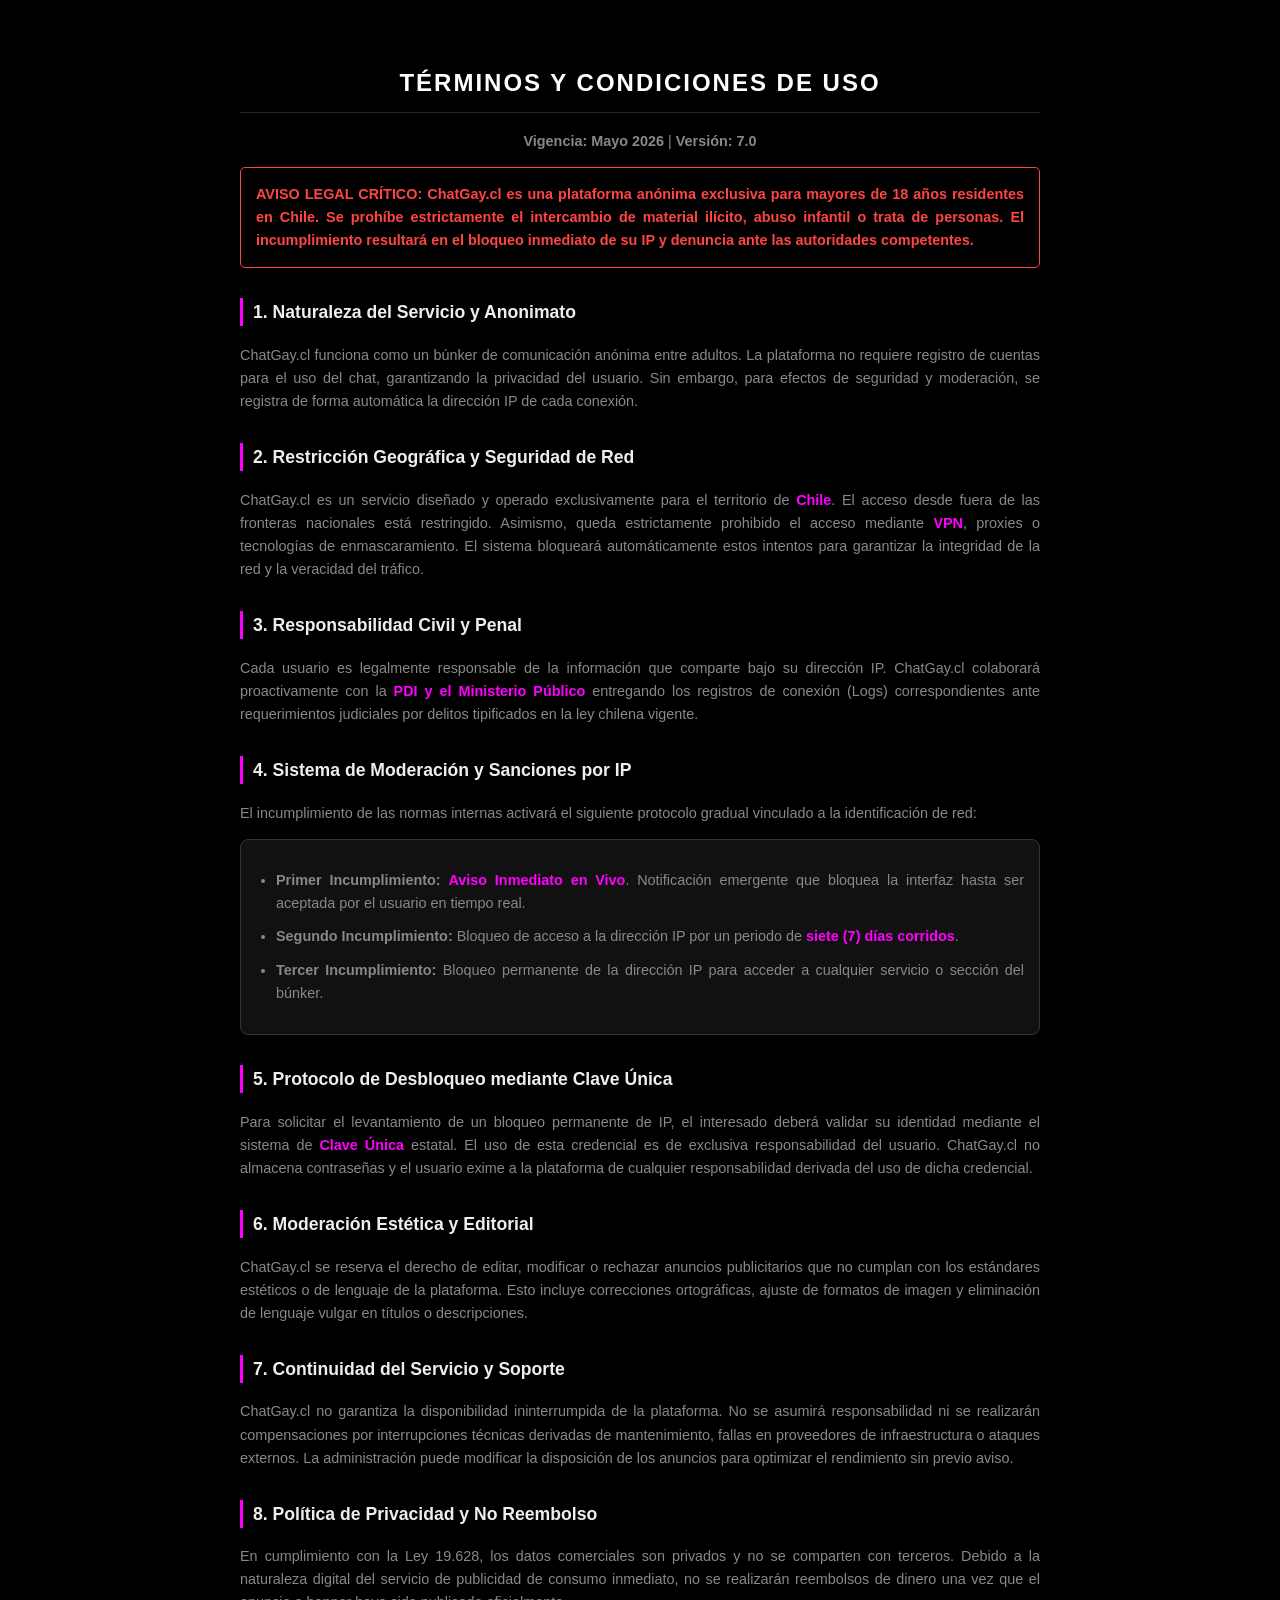
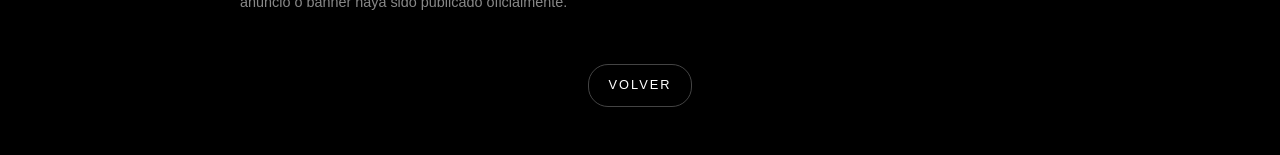
<file: src/templates/términos.html>
<!DOCTYPE html>
<html lang="es">
<head>
    <meta charset="UTF-8">
    <meta name="viewport" content="width=device-width, initial-scale=1.0">
    <title>Términos y Condiciones - ChatGay.cl</title>
    <style>
        body { 
            background: #000; 
            color: #888; 
            font-family: sans-serif; 
            padding: 40px; 
            line-height: 1.6; 
            font-size: 0.9rem; 
            text-align: justify; 
        }
        .container { max-width: 800px; margin: auto; }
        h1 { 
            color: #fff; 
            font-size: 1.5rem; 
            border-bottom: 1px solid #222; 
            padding-bottom: 10px; 
            text-transform: uppercase; 
            letter-spacing: 2px; 
            text-align: center; 
        }
        h3 { 
            color: #eee; 
            font-size: 1.1rem; 
            margin-top: 30px; 
            border-left: 3px solid #ff00ff; 
            padding-left: 10px; 
            text-align: left; 
        }
        .red { 
            color: #ff4444; 
            font-weight: bold; 
            border: 1px solid #ff4444; 
            padding: 15px; 
            border-radius: 5px; 
            margin-bottom: 20px;
        }
        .highlight { color: #ff00ff; font-weight: bold; }
        .warning-box { 
            border: 1px solid #333; 
            padding: 15px; 
            background: #111; 
            border-radius: 8px; 
            margin-top: 10px;
            text-align: justify;
        }
        ul { padding-left: 20px; }
        li { margin-bottom: 10px; }
        .footer-link {
            text-align: center;
            margin-top: 50px;
        }
        a { 
            color: #fff; 
            text-decoration: none; 
            border: 1px solid #444; 
            padding: 10px 20px; 
            border-radius: 20px; 
            display: inline-block; 
            font-size: 0.8rem; 
            letter-spacing: 2px; 
            transition: 0.3s; 
        }
        a:hover { background: #fff; color: #000; }
    </style>
</head>
<body>
    <div class="container">
        <h1>Términos y Condiciones de Uso</h1>
        <p style="text-align: center;"><strong>Vigencia: Mayo 2026</strong> | <strong>Versión: 7.0</strong></p>
        
        <p class="red">AVISO LEGAL CRÍTICO: ChatGay.cl es una plataforma anónima exclusiva para mayores de 18 años residentes en Chile. Se prohíbe estrictamente el intercambio de material ilícito, abuso infantil o trata de personas. El incumplimiento resultará en el bloqueo inmediato de su IP y denuncia ante las autoridades competentes.</p>

        <h3>1. Naturaleza del Servicio y Anonimato</h3>
        <p>ChatGay.cl funciona como un búnker de comunicación anónima entre adultos. La plataforma no requiere registro de cuentas para el uso del chat, garantizando la privacidad del usuario. Sin embargo, para efectos de seguridad y moderación, se registra de forma automática la dirección IP de cada conexión.</p>

        <h3>2. Restricción Geográfica y Seguridad de Red</h3>
        <p>ChatGay.cl es un servicio diseñado y operado exclusivamente para el territorio de <span class="highlight">Chile</span>. El acceso desde fuera de las fronteras nacionales está restringido. Asimismo, queda estrictamente prohibido el acceso mediante <span class="highlight">VPN</span>, proxies o tecnologías de enmascaramiento. El sistema bloqueará automáticamente estos intentos para garantizar la integridad de la red y la veracidad del tráfico.</p>

        <h3>3. Responsabilidad Civil y Penal</h3>
        <p>Cada usuario es legalmente responsable de la información que comparte bajo su dirección IP. ChatGay.cl colaborará proactivamente con la <span class="highlight">PDI y el Ministerio Público</span> entregando los registros de conexión (Logs) correspondientes ante requerimientos judiciales por delitos tipificados en la ley chilena vigente.</p>

        <h3>4. Sistema de Moderación y Sanciones por IP</h3>
        <p>El incumplimiento de las normas internas activará el siguiente protocolo gradual vinculado a la identificación de red:</p>
        <div class="warning-box">
            <ul>
                <li><strong>Primer Incumplimiento:</strong> <span class="highlight">Aviso Inmediato en Vivo</span>. Notificación emergente que bloquea la interfaz hasta ser aceptada por el usuario en tiempo real.</li>
                <li><strong>Segundo Incumplimiento:</strong> Bloqueo de acceso a la dirección IP por un periodo de <span class="highlight">siete (7) días corridos</span>.</li>
                <li><strong>Tercer Incumplimiento:</strong> Bloqueo permanente de la dirección IP para acceder a cualquier servicio o sección del búnker.</li>
            </ul>
        </div>

        <h3>5. Protocolo de Desbloqueo mediante Clave Única</h3>
        <p>Para solicitar el levantamiento de un bloqueo permanente de IP, el interesado deberá validar su identidad mediante el sistema de <span class="highlight">Clave Única</span> estatal. El uso de esta credencial es de exclusiva responsabilidad del usuario. ChatGay.cl no almacena contraseñas y el usuario exime a la plataforma de cualquier responsabilidad derivada del uso de dicha credencial.</p>

        <h3>6. Moderación Estética y Editorial</h3>
        <p>ChatGay.cl se reserva el derecho de editar, modificar o rechazar anuncios publicitarios que no cumplan con los estándares estéticos o de lenguaje de la plataforma. Esto incluye correcciones ortográficas, ajuste de formatos de imagen y eliminación de lenguaje vulgar en títulos o descripciones.</p>

        <h3>7. Continuidad del Servicio y Soporte</h3>
        <p>ChatGay.cl no garantiza la disponibilidad ininterrumpida de la plataforma. No se asumirá responsabilidad ni se realizarán compensaciones por interrupciones técnicas derivadas de mantenimiento, fallas en proveedores de infraestructura o ataques externos. La administración puede modificar la disposición de los anuncios para optimizar el rendimiento sin previo aviso.</p>

        <h3>8. Política de Privacidad y No Reembolso</h3>
        <p>En cumplimiento con la Ley 19.628, los datos comerciales son privados y no se comparten con terceros. Debido a la naturaleza digital del servicio de publicidad de consumo inmediato, no se realizarán reembolsos de dinero una vez que el anuncio o banner haya sido publicado oficialmente.</p>

        <div class="footer-link">
            <a href="index.html">VOLVER</a>
        </div>
    </div>
</body>
</html>
</file>
